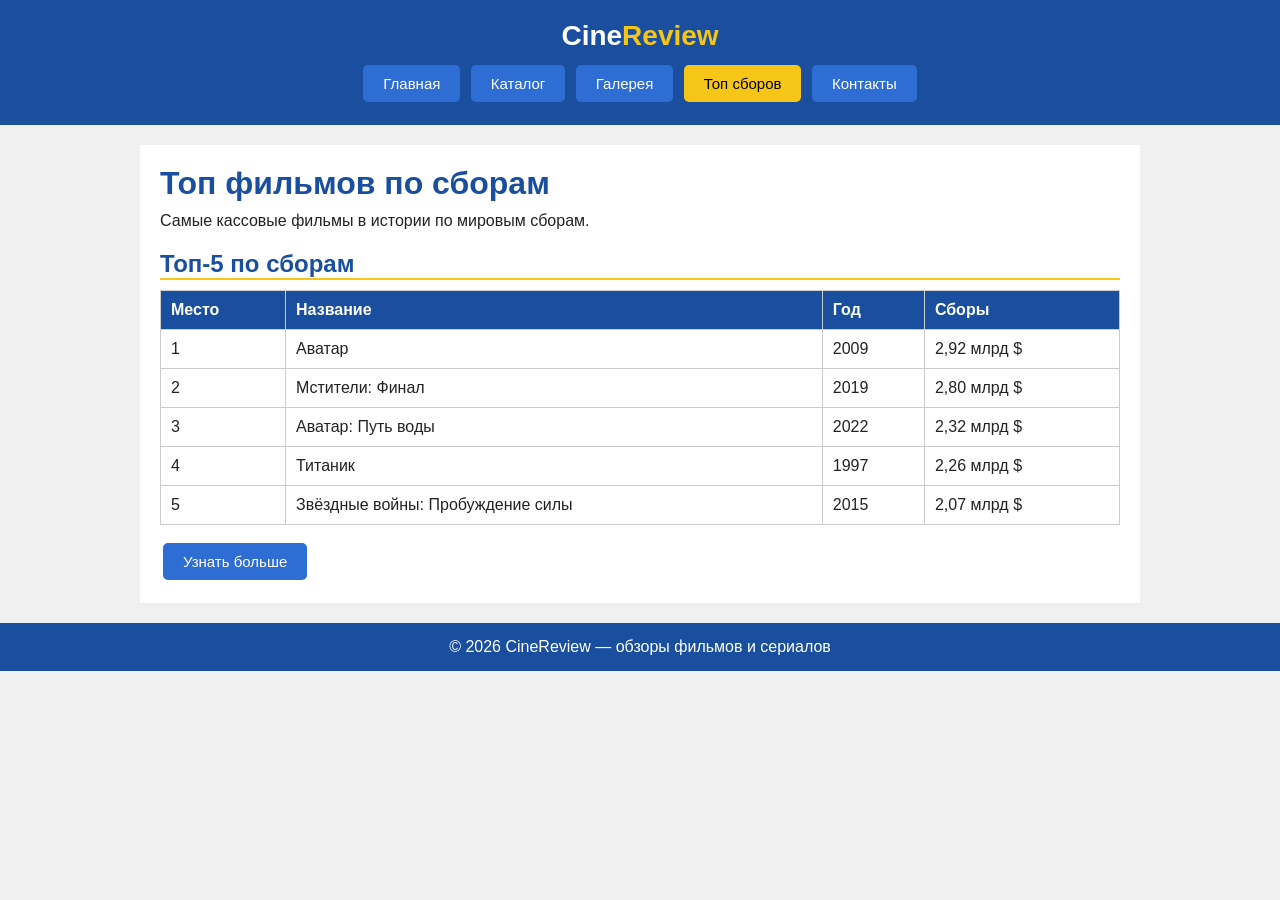
<file: boxoffice.html>
<!DOCTYPE html>
<html lang="ru">
<head>
  <meta charset="UTF-8">
  <title>CineReview — Топ сборов</title>
  <link rel="stylesheet" href="style.css">
</head>
<body>

  <header>
    <div class="logo">Cine<span>Review</span></div>
    <nav class="menu">
      <a href="index.html" class="button">Главная</a>
      <a href="catalog.html" class="button">Каталог</a>
      <a href="gallery.html" class="button">Галерея</a>
      <a href="boxoffice.html" class="button active">Топ сборов</a>
      <a href="contacts.html" class="button">Контакты</a>
    </nav>
  </header>

  <main>
    <h1>Топ фильмов по сборам</h1>
    <p>Самые кассовые фильмы в истории по мировым сборам.</p>

    <h2>Топ-5 по сборам</h2>
    <table>
      <tr>
        <th>Место</th>
        <th>Название</th>
        <th>Год</th>
        <th>Сборы</th>
      </tr>
      <tr><td>1</td><td>Аватар</td><td>2009</td><td>2,92 млрд $</td></tr>
      <tr><td>2</td><td>Мстители: Финал</td><td>2019</td><td>2,80 млрд $</td></tr>
      <tr><td>3</td><td>Аватар: Путь воды</td><td>2022</td><td>2,32 млрд $</td></tr>
      <tr><td>4</td><td>Титаник</td><td>1997</td><td>2,26 млрд $</td></tr>
      <tr><td>5</td><td>Звёздные войны: Пробуждение силы</td><td>2015</td><td>2,07 млрд $</td></tr>
    </table>

    <button class="button" onclick="alert('Скоро добавим больше фильмов!')">Узнать больше</button>
  </main>

  <footer>© 2026 CineReview — обзоры фильмов и сериалов</footer>

</body>
</html>
</file>
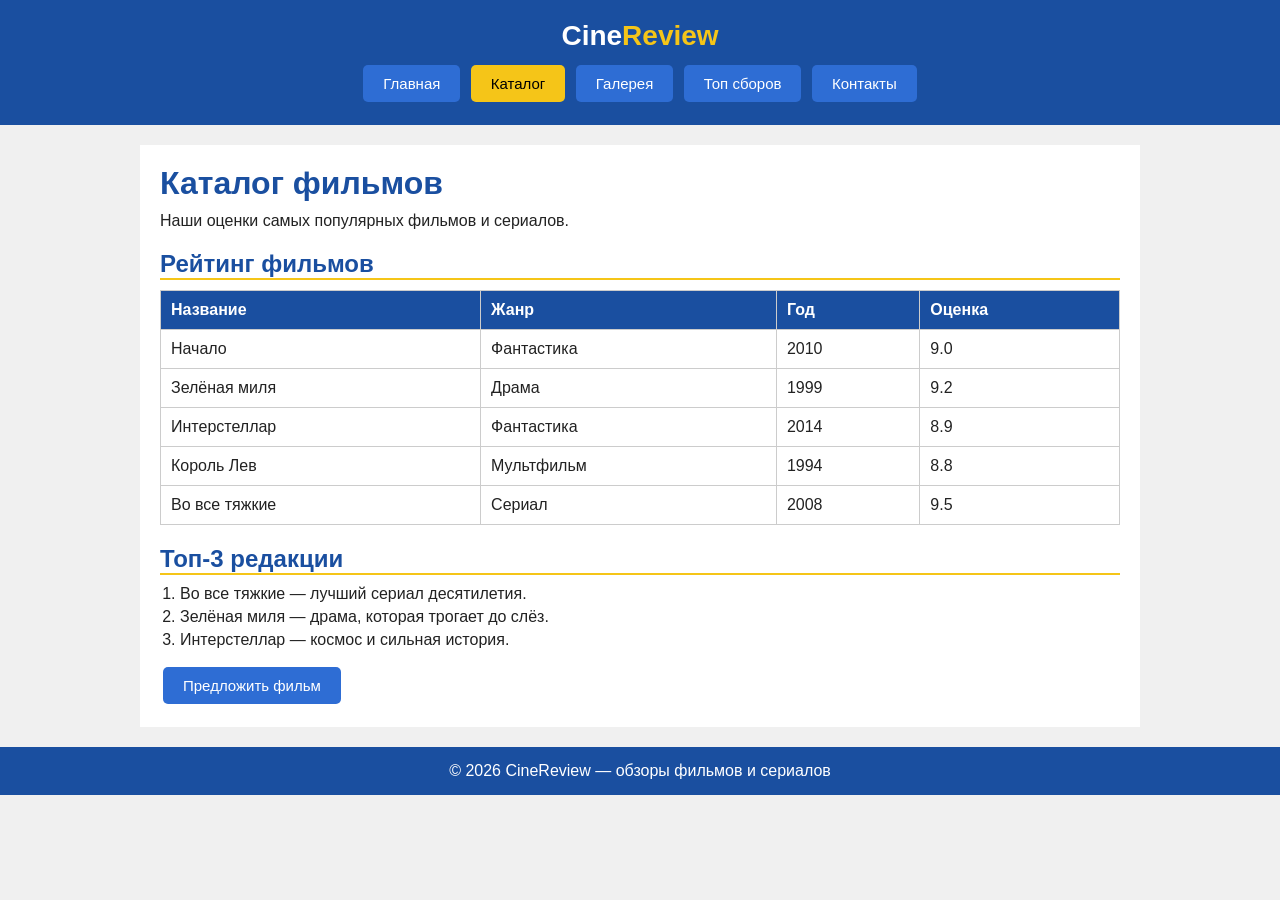
<file: catalog.html>
<!DOCTYPE html>
<html lang="ru">
<head>
  <meta charset="UTF-8">
  <title>CineReview — Каталог</title>
  <link rel="stylesheet" href="style.css">
</head>
<body>

  <header>
    <div class="logo">Cine<span>Review</span></div>
    <nav class="menu">
      <a href="index.html" class="button">Главная</a>
      <a href="catalog.html" class="button active">Каталог</a>
      <a href="gallery.html" class="button">Галерея</a>
      <a href="boxoffice.html" class="button">Топ сборов</a>
      <a href="contacts.html" class="button">Контакты</a>
    </nav>
  </header>

  <main>
    <h1>Каталог фильмов</h1>
    <p>Наши оценки самых популярных фильмов и сериалов.</p>

    <h2>Рейтинг фильмов</h2>
    <table>
      <tr>
        <th>Название</th>
        <th>Жанр</th>
        <th>Год</th>
        <th>Оценка</th>
      </tr>
      <tr><td>Начало</td><td>Фантастика</td><td>2010</td><td>9.0</td></tr>
      <tr><td>Зелёная миля</td><td>Драма</td><td>1999</td><td>9.2</td></tr>
      <tr><td>Интерстеллар</td><td>Фантастика</td><td>2014</td><td>8.9</td></tr>
      <tr><td>Король Лев</td><td>Мультфильм</td><td>1994</td><td>8.8</td></tr>
      <tr><td>Во все тяжкие</td><td>Сериал</td><td>2008</td><td>9.5</td></tr>
    </table>

    <h2>Топ-3 редакции</h2>
    <ol>
      <li>Во все тяжкие — лучший сериал десятилетия.</li>
      <li>Зелёная миля — драма, которая трогает до слёз.</li>
      <li>Интерстеллар — космос и сильная история.</li>
    </ol>

    <button class="button" onclick="alert('Скоро добавим больше фильмов!')">Предложить фильм</button>
  </main>

  <footer>© 2026 CineReview — обзоры фильмов и сериалов</footer>

</body>
</html>
</file>
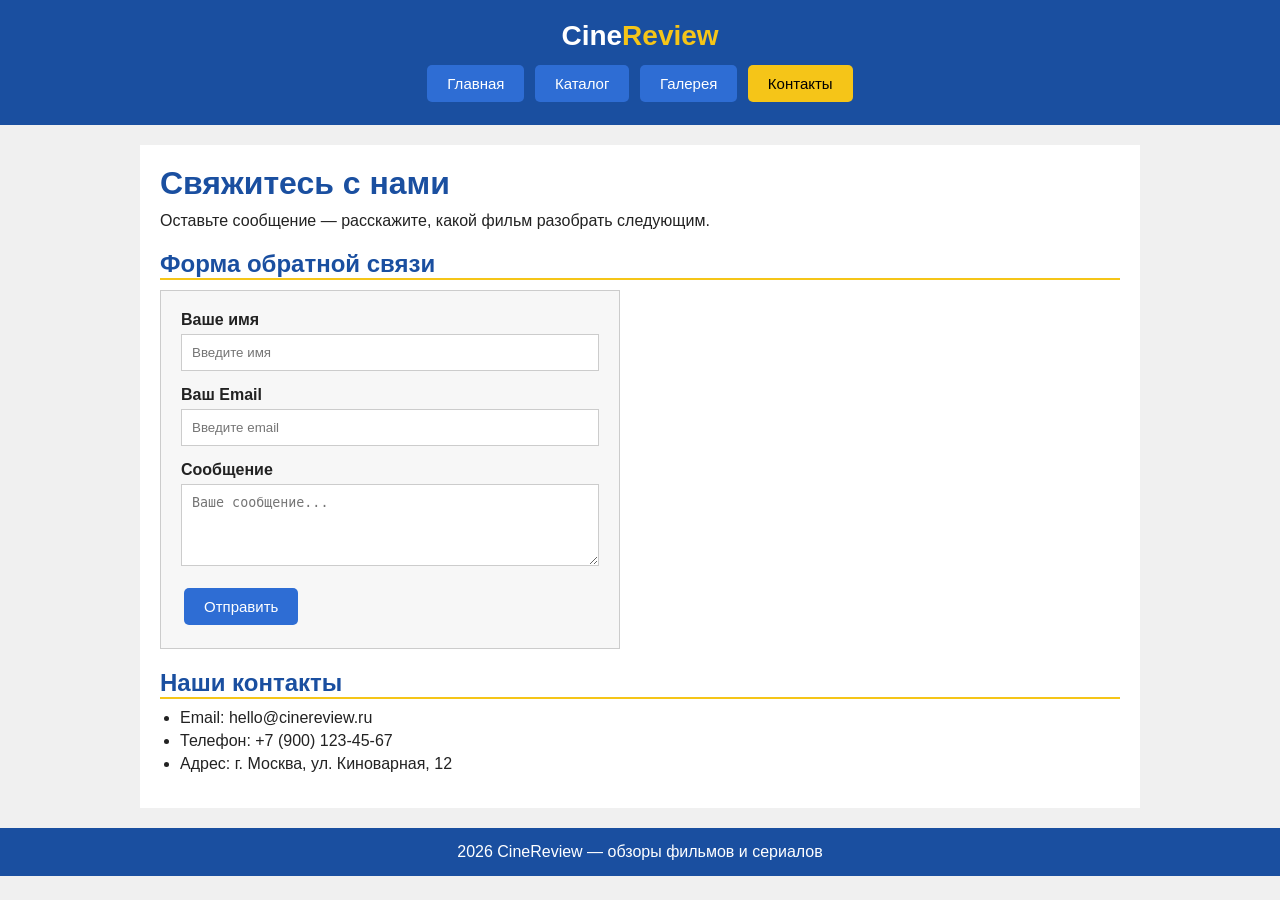
<file: contacts.html>
<!DOCTYPE html>
<html lang="ru">
<head>
  <meta charset="UTF-8">
  <meta name="viewport" content="width=device-width, initial-scale=1.0">
  <title>CineReview — Контакты</title>
  <link rel="stylesheet" href="style.css">
</head>
<body>

  <header>
    <div class="logo">Cine<span>Review</span></div>
    <nav class="menu">
      <a href="index.html" class="button">Главная</a>
      <a href="catalog.html" class="button">Каталог</a>
      <a href="gallery.html" class="button">Галерея</a>
      <a href="contacts.html" class="button active">Контакты</a>
    </nav>
  </header>

  <main>
    <h1>Свяжитесь с нами</h1>
    <p>Оставьте сообщение — расскажите, какой фильм разобрать следующим.</p>

    
    <h2>Форма обратной связи</h2>
    <form>
      <label for="name">Ваше имя</label>
      <input type="text" id="name" placeholder="Введите имя" required>

      <label for="email">Ваш Email</label>
      <input type="email" id="email" placeholder="Введите email" required>

      <label for="msg">Сообщение</label>
      <textarea id="msg" rows="4" placeholder="Ваше сообщение..."></textarea>

      <button type="button" class="button" onclick="alert('Спасибо! Ваше сообщение отправлено.')">Отправить</button>
    </form>

    
    <h2>Наши контакты</h2>
    <ul>
      <li>Email: hello@cinereview.ru</li>
      <li>Телефон: +7 (900) 123-45-67</li>
      <li>Адрес: г. Москва, ул. Киноварная, 12</li>
    </ul>
  </main>

  <footer> 2026 CineReview — обзоры фильмов и сериалов</footer>

</body>
</html>
</file>
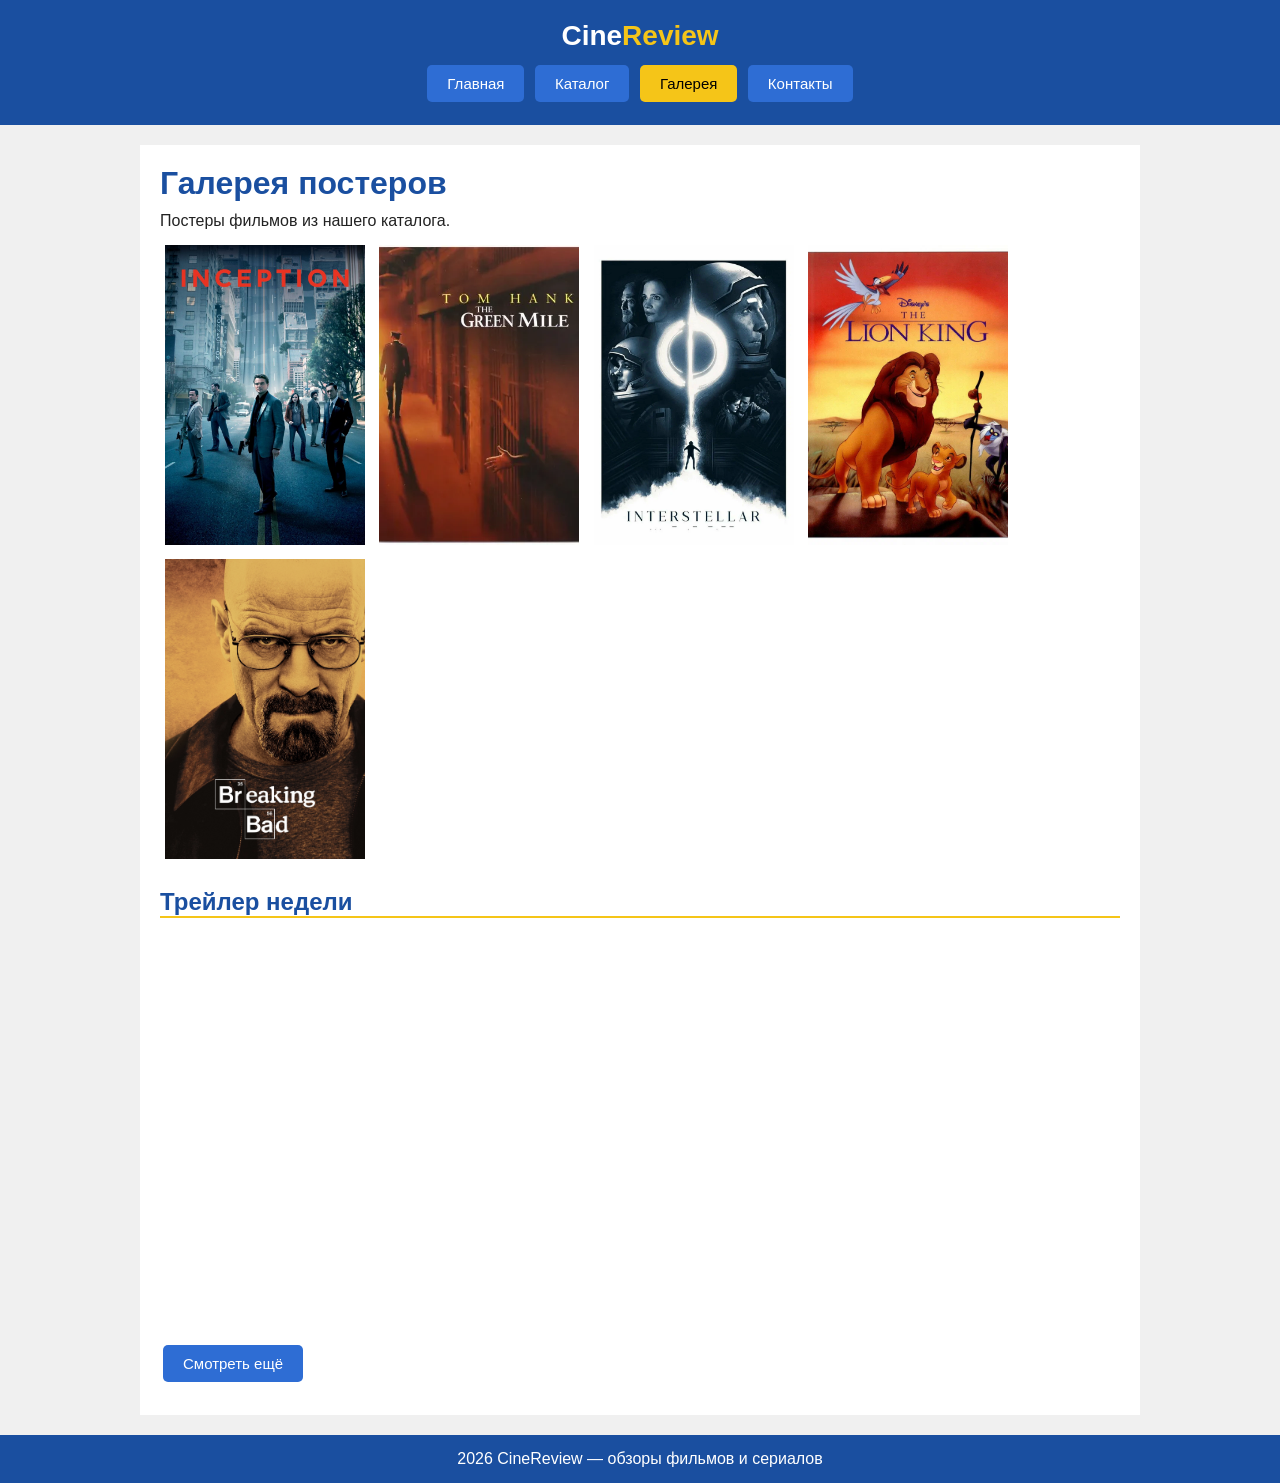
<file: gallery.html>
<!DOCTYPE html>
<html lang="ru">
<head>
  <meta charset="UTF-8">
  <meta name="viewport" content="width=device-width, initial-scale=1.0">
  <title>CineReview — Галерея</title>
  <link rel="stylesheet" href="style.css">
</head>
<body>

  <header>
    <div class="logo">Cine<span>Review</span></div>
    <nav class="menu">
      <a href="index.html" class="button">Главная</a>
      <a href="catalog.html" class="button">Каталог</a>
      <a href="gallery.html" class="button active">Галерея</a>
      <a href="contacts.html" class="button">Контакты</a>
    </nav>
  </header>

  <main>
    <h1>Галерея постеров</h1>
    <p>Постеры фильмов из нашего каталога.</p>

    
    <div class="gallery">
      <img src="images/inception.jpg" alt="Постер фильма Начало">
      <img src="images/green-mile.webp" alt="Постер фильма Зелёная миля">
      <img src="images/interstellar.webp" alt="Постер фильма Интерстеллар">
      <img src="images/lion-king.webp" alt="Постер мультфильма Король Лев">
      <img src="images/breaking-bad.jpg" alt="Постер сериала Во все тяжкие">
    </div>

    
    <h2>Трейлер недели</h2>
    <iframe class="video-frame" src="https://www.youtube.com/embed/aqz-KE-bpKQ" title="Трейлер" allowfullscreen></iframe>

    <p style="margin-top:16px;">
      <button class="button" onclick="alert('Больше трейлеров — совсем скоро!')">Смотреть ещё</button>
    </p>
  </main>

  <footer> 2026 CineReview — обзоры фильмов и сериалов</footer>

</body>
</html>
</file>
<file: style.css>
* {
  margin: 0;
  padding: 0;
  box-sizing: border-box;
}

body {
  font-family: Arial, sans-serif;
  background-color: #f0f0f0;
  color: #222222;
}

header {
  background-color: #1a4fa0;
  text-align: center;
  padding: 20px;
}

.logo {
  color: white;
  font-size: 28px;
  font-weight: bold;
  margin-bottom: 10px;
}

.logo span {
  color: #f5c518;
}

.button {
  display: inline-block;
  background-color: #2e6dd4;
  color: white;
  padding: 10px 20px;
  font-size: 15px;
  text-decoration: none;
  border: none;
  border-radius: 5px;
  cursor: pointer;
  margin: 3px;
}

.button:hover {
  background-color: #f5c518;
  color: black;
}

.button.active {
  background-color: #f5c518;
  color: black;
}

main {
  max-width: 1000px;
  margin: 20px auto;
  padding: 20px;
  background-color: white;
}

h1 {
  color: #1a4fa0;
  margin-bottom: 10px;
}

h2 {
  color: #1a4fa0;
  margin-top: 20px;
  margin-bottom: 10px;
  border-bottom: 2px solid #f5c518;
}

p {
  margin-bottom: 10px;
}

ul, ol {
  margin-left: 20px;
  margin-bottom: 15px;
}

li {
  margin-bottom: 5px;
}

img {
  max-width: 100%;
}

.banner {
  width: 100%;
  margin-bottom: 15px;
}

table {
  width: 100%;
  border-collapse: collapse;
  margin-bottom: 15px;
}

th, td {
  border: 1px solid #cccccc;
  padding: 10px;
  text-align: left;
}

th {
  background-color: #1a4fa0;
  color: white;
}

.gallery img {
  width: 200px;
  height: 300px;
  object-fit: cover;
  margin: 5px;
}

.video-frame {
  width: 100%;
  max-width: 700px;
  height: 394px;
  border: none;
}

form {
  background-color: #f7f7f7;
  padding: 20px;
  border: 1px solid #cccccc;
  max-width: 460px;
}

label {
  display: block;
  font-weight: bold;
  margin-bottom: 5px;
}

input, textarea {
  width: 100%;
  padding: 10px;
  margin-bottom: 15px;
  border: 1px solid #cccccc;
}

footer {
  background-color: #1a4fa0;
  color: white;
  text-align: center;
  padding: 15px;
  margin-top: 20px;
}
</file>
